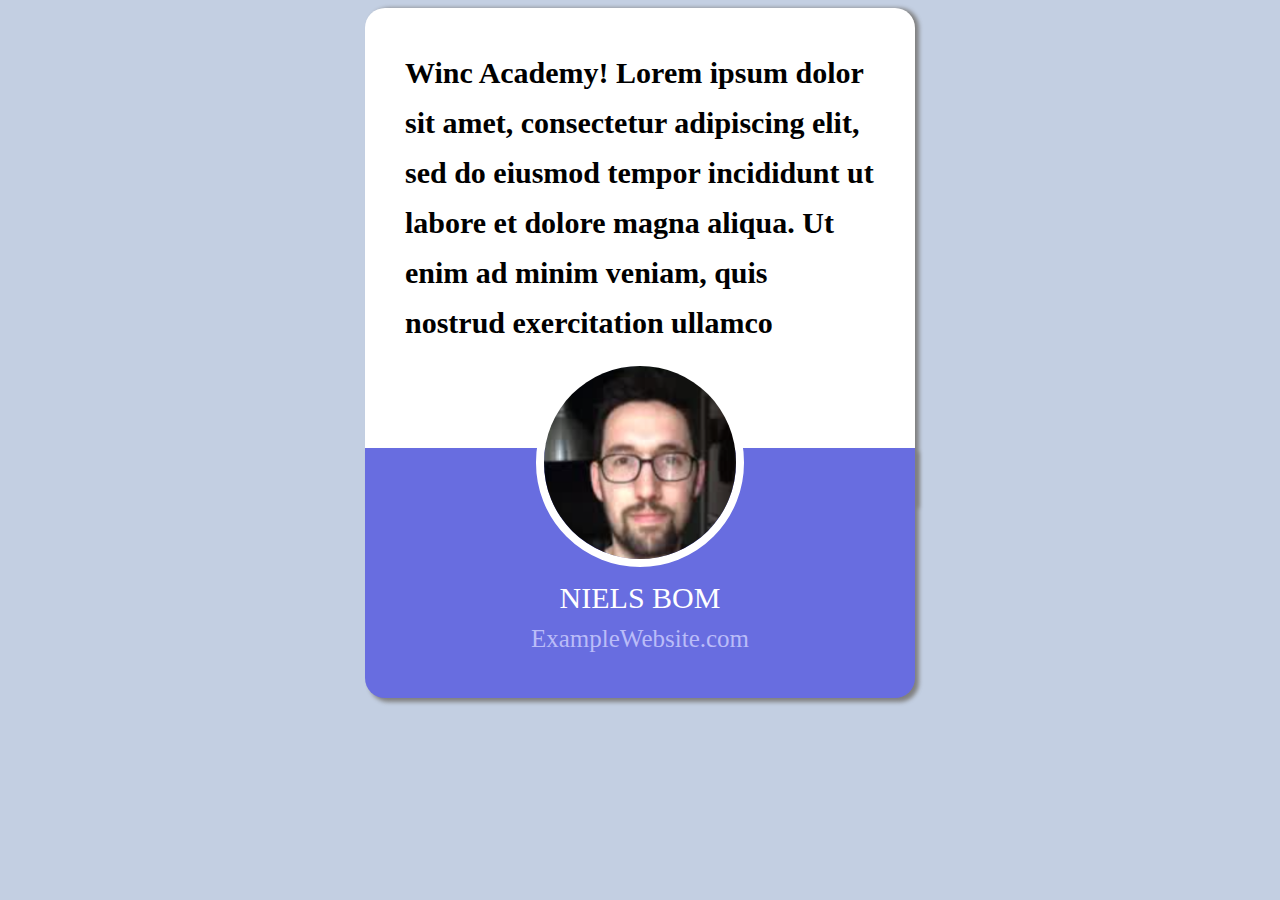
<file: L1/index.html>
<!DOCTYPE html>
<html>

<head>
    <meta charset="UTF-8">
    <meta name="Description" content="HTML/CSS Refresher">
    <meta name="author" content="Gerrit">
    <title>Testimonial</title>
    <link rel="stylesheet" href="style.css">
</head>

<main>

    <body>
        <div class="container">
            <div class="container__text">
                Winc Academy! Lorem ipsum dolor sit amet, consectetur adipiscing elit, sed
                do eiusmod
                tempor incididunt ut labore et dolore magna aliqua. Ut enim ad minim veniam, quis nostrud exercitation
                ullamco
            </div>




            <div class="footer">
                <img class="footer__img" src="Niels.png" alt="foto van Niels">
                <p class="footer__name">NIELS BOM</p>
                <p class="footer__info">ExampleWebsite.com</p>
            </div>
        </div>



    </body>

</main>

</html>
</file>
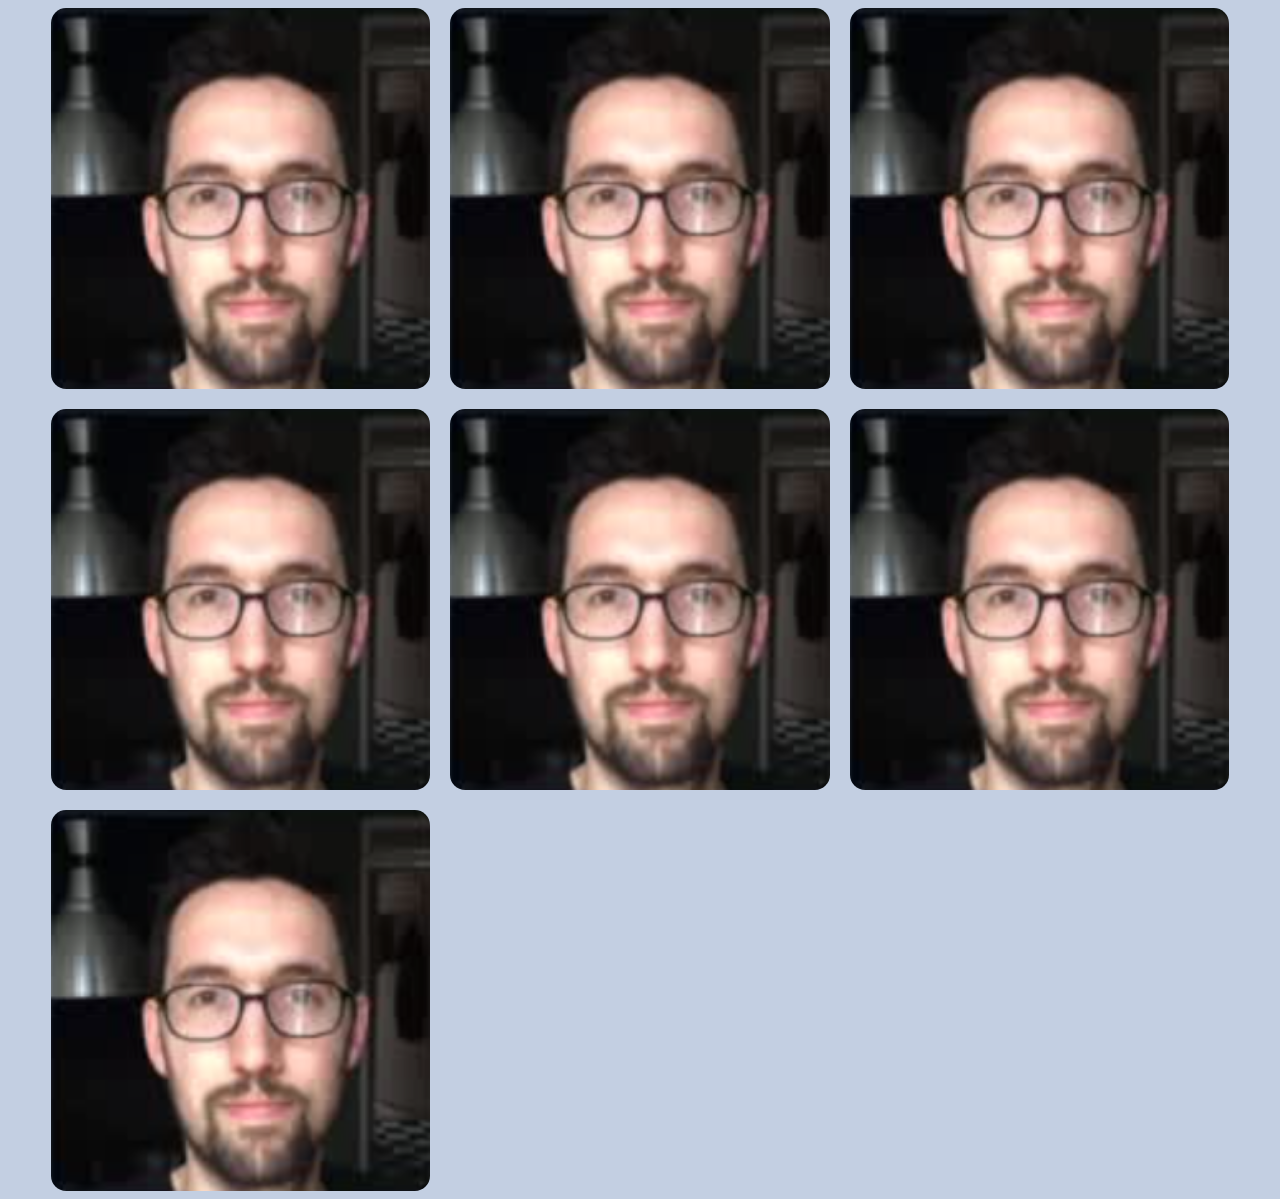
<file: L2/index.html>
<!DOCTYPE html>
<html lang="en">

<head>
  <meta charset="UTF-8" />
  <title>Document</title>
  <link rel="stylesheet" type="text/css" href="style.css" />
  <meta name="viewport" content="width=device-width, initial-scale=1.0">
</head>

<body>

<div class="container">
  <div class="container__item">
    <img class="container__image" src="Niels.png" alt="Niels">
    <div class="container--overlay">
      <div class="container__button">Read More</div>
    </div>
  </div>

  <div class="container__item">
    <img class="container__image" src="Niels.png" alt="Niels">
    <div class="container--overlay">
      <div class="container__button">Read More</div>
    </div>
  </div>

  <div class="container__item">
    <img class="container__image" src="Niels.png" alt="Niels">
    <div class="container--overlay">
      <div class="container__button">Read More</div>
    </div>
  </div>
  
  <div class="container__item">
    <img class="container__image" src="Niels.png" alt="Niels">
    <div class="container--overlay">
      <div class="container__button">Read More</div>
    </div>
  </div>
  
  <div class="container__item">
    <img class="container__image" src="Niels.png" alt="Niels">
    <div class="container--overlay">
      <div class="container__button">Read More</div>
    </div>
  </div>
  
  <div class="container__item">
    <img class="container__image" src="Niels.png" alt="Niels">
    <div class="container--overlay">
      <div class="container__button">Read More</div>
    </div>
  </div>
  
  <div class="container__item">
    <img class="container__image" src="Niels.png" alt="Niels">
    <div class="container--overlay">
      <div class="container__button">Read More</div>
    </div>
  </div>

</div>

</body>

</html>
</file>
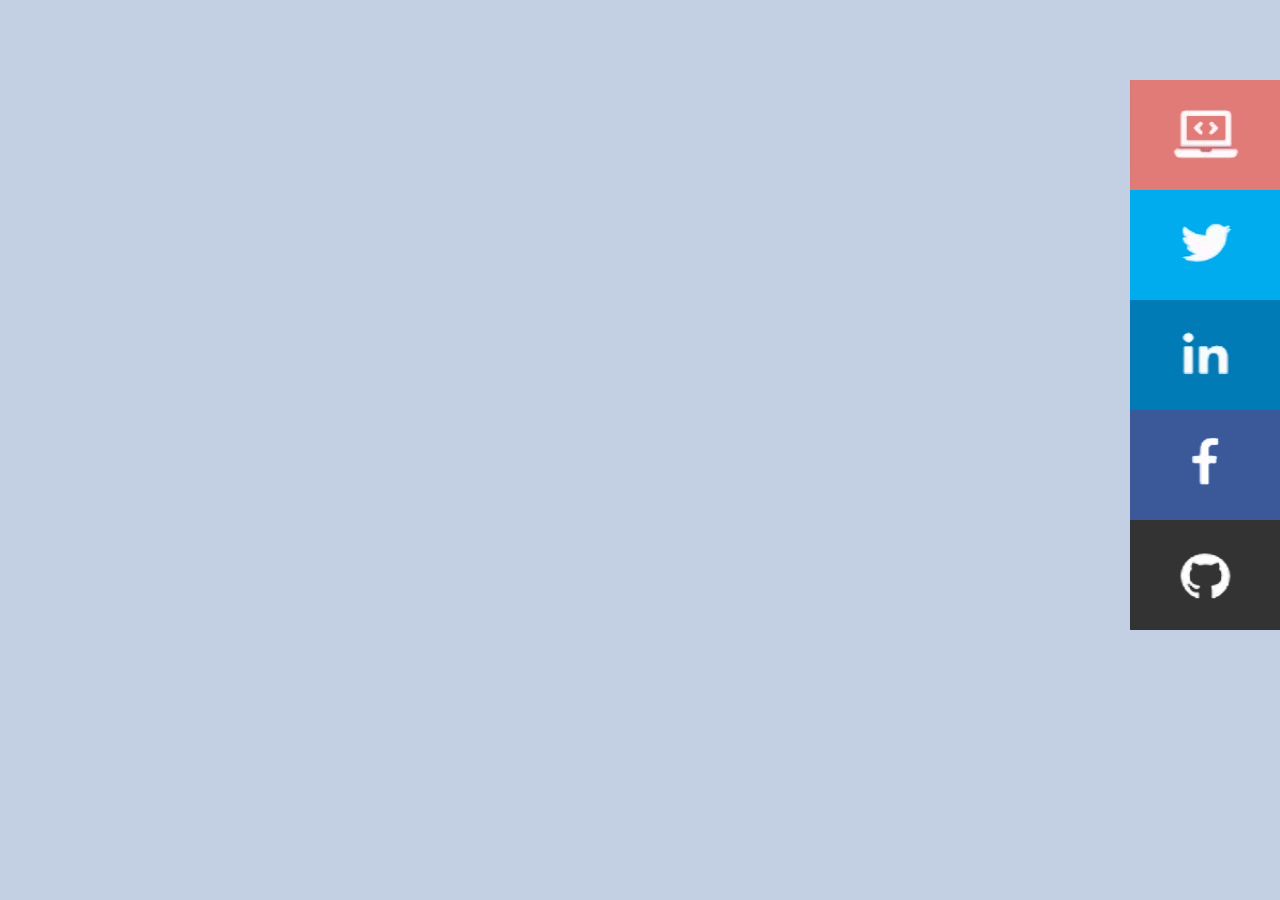
<file: L3/index.html>
<!DOCTYPE html>
<html lang="en">

<head>
    <meta charset="UTF-8" />
    <title>Document</title>
    <link rel="stylesheet" type="text/css" href="style.css" />
    <meta name="viewport" content="width=device-width, initial-scale=1.0">
</head>

<body>
    <div>
        <div class="container">
            <img src="./pix/blog.png" alt="afbeelding laptop">
            <div class="container__text">
                <div class="container__text--blog">
                    <a>Check my blog</a>
                </div>
            </div>

        </div>
        <div class="container">
            <img src="./pix/twitter.png" alt="afbeelding twitter">
            <div class="container__text">
                <div class="container__text--twitter">
                    <a>Follow me on Twitter</a>
                </div>
            </div>
        </div>
        <div class="container">
            <img src="./pix/linkedin.png" alt="afbeelding linkedin">
            <div class="container__text">
                <div class="container__text--linkedin"><a>Connect on LinkedIn</a></div>
            </div>
        </div>
        <div class="container">
            <img src="./pix/facebook.png" alt="afbeelding facebook">
            <div class="container__text">
                <div class="container__text--facebook"><a>Like my Facebook page</a></div>
            </div>
        </div>
        <div class="container">
            <img src="./pix/github.png" alt="afbeelding github">
            <div class="container__text">
                <div class="container__text--github"><a>See projects on Github</a></div>
            </div>
        </div>
    </div>


</body>

</html>
</file>
<file: L1/style.css>
body {
  background-color: #c3cfe2;
  font-family: calibri;
}

.container {
  margin: 0 auto;
  background-color: #fff;
  width: 550px;
  height: 500px;
  border-top-left-radius: 20px;
  border-top-right-radius: 20px;
  -webkit-box-shadow: 4px 0px 4px grey;
          box-shadow: 4px 0px 4px grey;
}

.container__text {
  font-size: 30px;
  font-weight: 600;
  line-height: 50px;
  padding: 40px 40px 100px 40px;
}

.footer {
  height: 250px;
  text-align: center;
  border-bottom-left-radius: 20px;
  border-bottom-right-radius: 20px;
  background-color: #686de0;
  -webkit-box-shadow: 4px 4px 4px grey;
          box-shadow: 4px 4px 4px grey;
}

.footer__img {
  margin-top: -90px;
  width: 35%;
  border: 8px solid #fff;
  border-radius: 200px;
}

.footer__name {
  margin: 0%;
  padding-top: 10px;
  color: #fff;
  font-size: 30px;
}

.footer__info {
  margin: 0%;
  padding-top: 10px;
  color: #babcf8;
  font-size: 25px;
}
/*# sourceMappingURL=style.css.map */
</file>
<file: L2/style.css>
body {
  background-color: #c3cfe2;
}

.container {
  display: -ms-grid;
  display: grid;
  -ms-grid-columns: 30% 30% 30%;
      grid-template-columns: 30% 30% 30%;
  grid-gap: 20px;
  -webkit-box-pack: center;
      -ms-flex-pack: center;
          justify-content: center;
}

.container__item {
  position: relative;
  width: 100%;
}

.container__image {
  display: block;
  border-radius: 4%;
  width: 100%;
}

.container--overlay {
  position: absolute;
  top: 0;
  bottom: 0;
  left: 0;
  right: 0;
  height: 100%;
  width: 100%;
  opacity: 0;
  -webkit-transition: .5s ease;
  transition: .5s ease;
  background-color: #32313a;
  border-radius: 4%;
}

.container__item:hover .container--overlay {
  opacity: 1;
}

.container__button {
  position: absolute;
  top: 50%;
  left: 50%;
  width: 50%;
  background: #fff;
  color: black;
  text-align: center;
  padding: 2% 0;
  -webkit-transform: translate(-50%, -50%);
          transform: translate(-50%, -50%);
}

@media screen and (max-width: 800px) {
  .container {
    -ms-grid-columns: 45% 45%;
        grid-template-columns: 45% 45%;
  }
}

@media screen and (max-width: 600px) {
  .container {
    -ms-grid-columns: 100%;
        grid-template-columns: 100%;
  }
}
/*# sourceMappingURL=style.css.map */
</file>
<file: L3/style.css>
body {
  margin: 0;
  background-color: #c3cfe2;
  float: right;
  padding-top: 80px;
}

.container {
  display: -webkit-box;
  display: -ms-flexbox;
  display: flex;
  text-align: center;
  -webkit-transition-duration: 1s;
          transition-duration: 1s;
}

.container img {
  display: block;
  width: 150px;
  height: 110px;
}

.container__text {
  display: block;
  color: white;
  line-height: 110px;
  text-decoration: underline;
  width: 300px;
  height: 110px;
  font-size: 20px;
  position: absolute;
  -webkit-transform: translate(50%, 0%);
          transform: translate(50%, 0%);
}

.container__text--blog {
  background: #e17b77;
}

.container__text--twitter {
  background: #00aced;
}

.container__text--linkedin {
  background: #007bb6;
}

.container__text--facebook {
  background: #3b5998;
}

.container__text--github {
  background: #333;
}

.container:hover {
  -webkit-transform: translateX(-300px);
          transform: translateX(-300px);
}
/*# sourceMappingURL=style.css.map */
</file>
